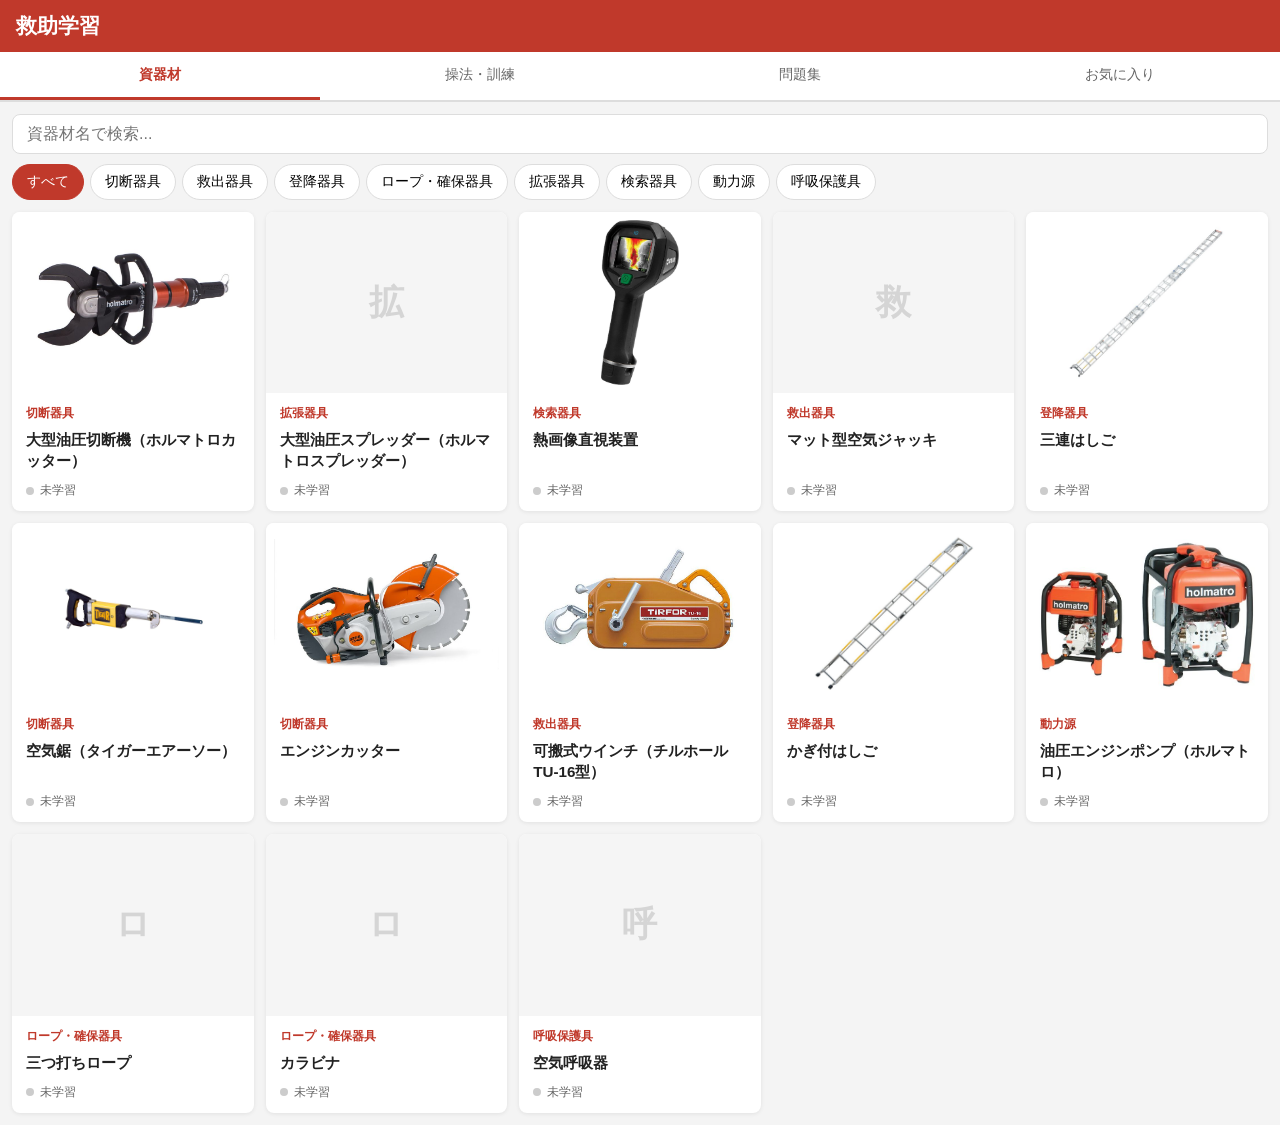
<file: index.html>
<!DOCTYPE html>
<html lang="ja">
<head>
  <meta charset="UTF-8">
  <meta name="viewport" content="width=device-width, initial-scale=1.0">
  <title>救助学習アプリ</title>

  <!-- アイコン。GitHub Pages の /rescue-app/ 配下で動くよう相対パスにする -->
  <link rel="icon" type="image/png" sizes="32x32" href="icons/favicon-32.png">
  <link rel="icon" type="image/png" sizes="16x16" href="icons/favicon-16.png">
  <link rel="icon" type="image/png" sizes="192x192" href="icons/icon-192.png">
  <link rel="apple-touch-icon" sizes="180x180" href="icons/apple-touch-icon.png">
  <link rel="manifest" href="manifest.webmanifest">
  <meta name="theme-color" content="#c0392b">
  <meta name="apple-mobile-web-app-capable" content="yes">
  <meta name="apple-mobile-web-app-title" content="救助学習">

  <link rel="stylesheet" href="css/style.css">
</head>
<body>
  <header>
    <h1>救助学習</h1>
  </header>

  <nav class="tab-nav">
    <button class="tab-btn active" data-tab="zukan">資器材</button>
    <button class="tab-btn" data-tab="ops">操法・訓練</button>
    <button class="tab-btn" data-tab="quiz">問題集</button>
    <button class="tab-btn" data-tab="fav">お気に入り</button>
  </nav>

  <main>
    <!-- 資器材一覧タブ -->
    <section id="tab-zukan" class="tab-content active">
      <div class="search-box">
        <input type="text" id="search-input" placeholder="資器材名で検索...">
      </div>
      <div class="category-filter" id="category-filter"></div>
      <div class="card-grid" id="card-grid">
        <p class="loading-msg">読み込み中…</p>
      </div>
    </section>

    <!-- 操法・訓練タブ（操法のほか、車両破壊など操法以外の訓練も入る） -->
    <section id="tab-ops" class="tab-content">
      <div class="search-box">
        <input type="text" id="ops-search-input" placeholder="操法・訓練名、手順で検索...">
      </div>
      <div class="category-filter" id="ops-category-filter"></div>
      <div class="card-grid" id="ops-card-grid">
        <p class="loading-msg">読み込み中…</p>
      </div>
    </section>

    <!-- 問題集タブ -->
    <section id="tab-quiz" class="tab-content">
      <div class="quiz-controls">
        <div class="quiz-category-select">
          <label>種別</label>
          <select id="quiz-type-select">
            <option value="all">すべて</option>
            <option value="資器材">資器材</option>
            <option value="操法・訓練">操法・訓練</option>
          </select>
        </div>
        <div class="quiz-category-select">
          <label>カテゴリ</label>
          <select id="quiz-category-select">
            <option value="all">すべて</option>
          </select>
        </div>
        <div class="quiz-category-select">
          <label>出題数</label>
          <select id="quiz-count-select">
            <option value="10" selected>10問</option>
            <option value="20">20問</option>
            <option value="0">すべて</option>
          </select>
        </div>
        <button id="struggle-btn" class="struggle-btn">苦手問題のみ</button>
      </div>
      <div id="quiz-area"></div>
      <div id="quiz-result" class="hidden"></div>
    </section>

    <!-- お気に入りタブ -->
    <section id="tab-fav" class="tab-content">
      <div class="card-grid" id="fav-grid"></div>
      <p id="fav-empty" class="empty-msg hidden">お気に入りはまだありません。<br>資器材・操法の一覧にある ☆ から登録できます。</p>
    </section>
  </main>

  <script src="js/app.js"></script>
  <script src="js/quiz.js"></script>
</body>
</html>
</file>
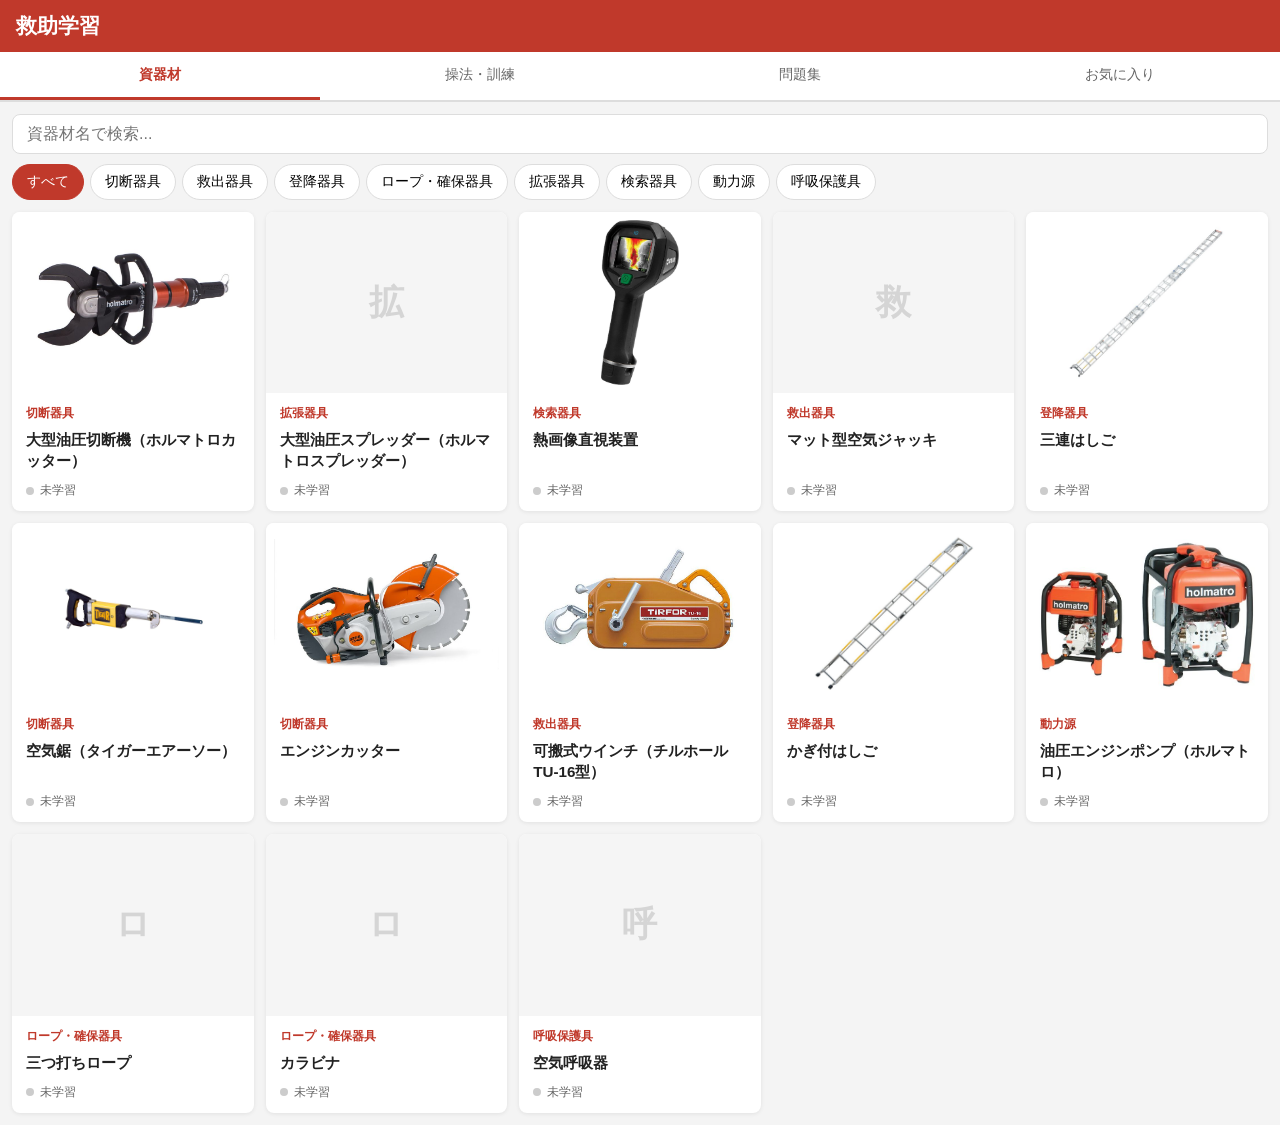
<file: detail.html>
<!DOCTYPE html>
<html lang="ja">
<head>
  <meta charset="UTF-8">
  <meta name="viewport" content="width=device-width, initial-scale=1.0">
  <title>詳細 - 救助学習アプリ</title>

  <!-- アイコン。index.html と同じものを指す -->
  <link rel="icon" type="image/png" sizes="32x32" href="icons/favicon-32.png">
  <link rel="icon" type="image/png" sizes="16x16" href="icons/favicon-16.png">
  <link rel="icon" type="image/png" sizes="192x192" href="icons/icon-192.png">
  <link rel="apple-touch-icon" sizes="180x180" href="icons/apple-touch-icon.png">
  <link rel="manifest" href="manifest.webmanifest">
  <meta name="theme-color" content="#c0392b">

  <link rel="stylesheet" href="css/style.css">
</head>
<body>
  <header>
    <a href="index.html" class="back-btn">← 一覧へ</a>
    <h1 id="detail-name">資器材詳細</h1>
    <button id="fav-btn" class="fav-btn" aria-label="お気に入り">☆</button>
  </header>

  <main class="detail-main">
    <div class="detail-category" id="detail-category"></div>
    <div class="detail-location" id="detail-location"></div>
    <img id="detail-image" class="detail-image" alt="">

    <nav class="detail-nav" id="detail-nav">
      <a href="#sec-spec">諸元</a>
      <a href="#sec-usage">手順</a>
      <a href="#sec-purpose">用途</a>
      <a href="#sec-tips">実践</a>
      <a href="#sec-notes">知見</a>
      <a href="#sec-quiz-btn">問題</a>
    </nav>

    <section class="detail-section" id="sec-spec">
      <h2>諸元</h2>
      <p class="spec-hint" id="spec-hint">⭐ は点検・指導で問われやすい重要項目</p>
      <table class="spec-table" id="spec-table"></table>
    </section>

    <section class="detail-section" id="sec-usage">
      <h2>使用手順</h2>
      <ol class="usage-list" id="usage-list"></ol>
    </section>

    <section class="detail-section" id="sec-purpose">
      <h2>用途</h2>
      <p id="purpose-text"></p>
    </section>

    <section class="detail-section" id="sec-tips" hidden>
      <h2>実践ポイント</h2>
      <div id="tips-list" class="tips-list"></div>
    </section>

    <section class="detail-section" id="sec-notes" hidden>
      <h2>実務知見</h2>
      <ul class="notes-list" id="notes-list"></ul>
    </section>

    <section class="detail-section" id="sec-docs" hidden>
      <h2>参考資料</h2>
      <div id="docs-list" class="docs-list"></div>
    </section>

    <section class="detail-section" id="score-section">
      <h2>正答率</h2>
      <div id="score-display" class="score-display"></div>
    </section>

    <div class="detail-quiz-btn-wrap" id="sec-quiz-btn">
      <button id="go-quiz-btn" class="primary-btn">この資器材の問題を解く</button>
    </div>
  </main>

  <script src="js/app.js"></script>
  <script src="js/detail.js"></script>
</body>
</html>
</file>
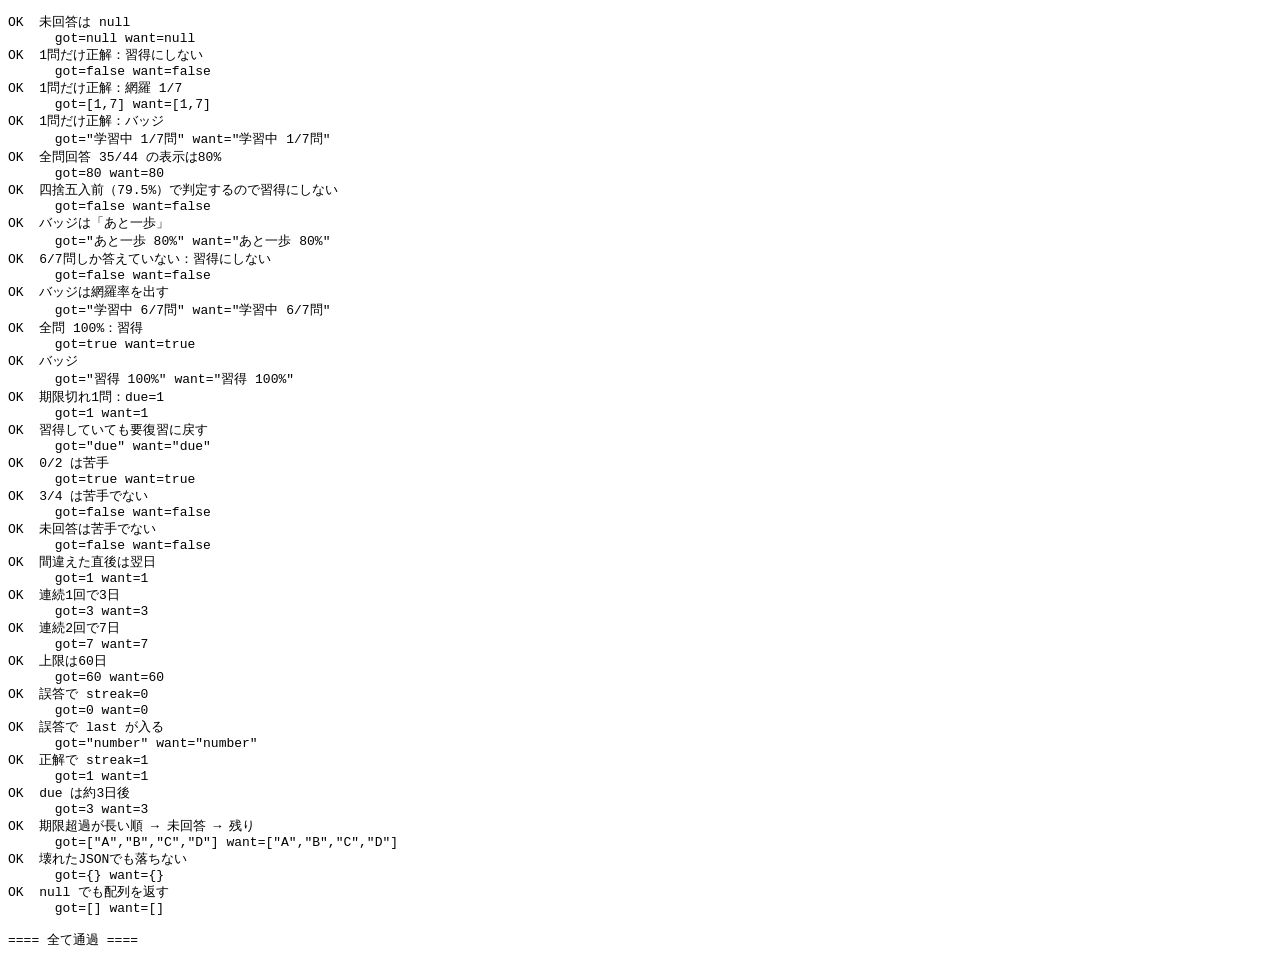
<file: tools/test_learning.html>
<!DOCTYPE html>
<html lang="ja">
<head>
  <meta charset="UTF-8">
  <title>学習ロジックの検証</title>
</head>
<body>
<pre id="out">実行中…</pre>
<script src="../js/app.js"></script>
<script>
const DAY = 24 * 60 * 60 * 1000;
const lines = [];
let ng = 0;
function check(name, got, want) {
  const ok = JSON.stringify(got) === JSON.stringify(want);
  if (!ok) ng++;
  lines.push(`${ok ? 'OK  ' : 'NG  '}${name}\n      got=${JSON.stringify(got)} want=${JSON.stringify(want)}`);
}

// 7問ある資器材を模す
const item = { id: 'T01', quiz: Array.from({ length: 7 }, (_, i) => ({ qid: `T01-q${i + 1}` })) };
const now = Date.now();
const seed = (obj) => localStorage.setItem('questionScores', JSON.stringify(obj));

// --- ② 習得判定 ---
localStorage.clear();
check('未回答は null', getMastery(item), null);

// 旧挙動では 1/1 = 100% で「習得」になっていたケース
seed({ 'T01-q1': { correct: 1, total: 1, streak: 1, last: now, due: now + 3 * DAY } });
let m = getMastery(item, now);
check('1問だけ正解：習得にしない', m.mastered, false);
check('1問だけ正解：網羅 1/7', [m.answered, m.questions], [1, 7]);
check('1問だけ正解：バッジ', masteryBadge(m).text, '学習中 1/7問');

// 全問回答・正答率 35/44 = 79.54…%（四捨五入すると80%になる境界）
const s = {};
item.quiz.forEach((q, i) => {
  s[q.qid] = (i < 6)
    ? { correct: 5, total: 6, streak: 1, last: now, due: now + 3 * DAY }   // 30/36
    : { correct: 5, total: 8, streak: 1, last: now, due: now + 3 * DAY };  //  5/8
});
seed(s);
m = getMastery(item, now);
check('全問回答 35/44 の表示は80%', m.pct, 80);
check('四捨五入前（79.5%）で判定するので習得にしない', m.mastered, false);
check('バッジは「あと一歩」', masteryBadge(m).text, 'あと一歩 80%');

// 1問でも未回答なら、正答率が高くても習得にしない
const s1 = {};
item.quiz.slice(0, 6).forEach(q => { s1[q.qid] = { correct: 3, total: 3, streak: 3, last: now, due: now + 14 * DAY }; });
seed(s1);
m = getMastery(item, now);
check('6/7問しか答えていない：習得にしない', m.mastered, false);
check('バッジは網羅率を出す', masteryBadge(m).text, '学習中 6/7問');

// 全問回答・正答率 100%
const s2 = {};
item.quiz.forEach(q => { s2[q.qid] = { correct: 2, total: 2, streak: 2, last: now, due: now + 7 * DAY }; });
seed(s2);
m = getMastery(item, now);
check('全問 100%：習得', m.mastered, true);
check('バッジ', masteryBadge(m).text, '習得 100%');

// 期限が来たら「要復習」に戻る
const s3 = JSON.parse(JSON.stringify(s2));
s3['T01-q3'].due = now - DAY;
seed(s3);
m = getMastery(item, now);
check('期限切れ1問：due=1', m.due, 1);
check('習得していても要復習に戻す', masteryBadge(m).cls, 'due');

// --- ③ 苦手は問題単位 ---
seed({
  'T01-q1': { correct: 0, total: 2, streak: 0, last: now, due: now + DAY },  // 0%  → 苦手
  'T01-q2': { correct: 3, total: 4, streak: 1, last: now, due: now + 3 * DAY } // 75% → 苦手でない
});
check('0/2 は苦手', isWeakQid('T01-q1'), true);
check('3/4 は苦手でない', isWeakQid('T01-q2'), false);
check('未回答は苦手でない', isWeakQid('T01-q9'), false);

// --- ④ 復習間隔 ---
check('間違えた直後は翌日', Math.round((nextDueAt(0, 0)) / DAY), 1);
check('連続1回で3日', Math.round(nextDueAt(1, 0) / DAY), 3);
check('連続2回で7日', Math.round(nextDueAt(2, 0) / DAY), 7);
check('上限は60日', Math.round(nextDueAt(99, 0) / DAY), 60);

localStorage.clear();
Storage.recordQuestionAnswer('X1', false);
let rec = Storage.getQuestionScores()['X1'];
check('誤答で streak=0', rec.streak, 0);
check('誤答で last が入る', typeof rec.last, 'number');
Storage.recordQuestionAnswer('X1', true);
rec = Storage.getQuestionScores()['X1'];
check('正解で streak=1', rec.streak, 1);
check('due は約3日後', Math.round((rec.due - rec.last) / DAY), 3);

// --- ⑤ 出題順 ---
seed({
  A: { correct: 1, total: 1, streak: 1, last: now, due: now - 10 * DAY }, // 期限10日超過
  B: { correct: 1, total: 1, streak: 1, last: now, due: now - 1 * DAY },  // 期限1日超過
  D: { correct: 1, total: 1, streak: 1, last: now, due: now + 10 * DAY }  // まだ先
});
const qs = [{ qid: 'D' }, { qid: 'B' }, { qid: 'C' }, { qid: 'A' }]; // C は未回答
const sorted = sortForStudy(qs, now).map(q => q.qid);
check('期限超過が長い順 → 未回答 → 残り', sorted, ['A', 'B', 'C', 'D']);

// --- 例外処理 ---
localStorage.setItem('questionScores', '{壊れたJSON');
check('壊れたJSONでも落ちない', Storage.getQuestionScores(), {});
localStorage.setItem('favs', 'null');
check('null でも配列を返す', Storage.getFavs(), []);

localStorage.clear();
document.getElementById('out').textContent =
  lines.join('\n') + `\n\n==== ${ng === 0 ? '全て通過' : 'NG ' + ng + '件'} ====`;
</script>
</body>
</html>
</file>
<file: css/style.css>
/* ===== リセット・基本 ===== */
*, *::before, *::after { box-sizing: border-box; margin: 0; padding: 0; }

:root {
  --primary: #c0392b;
  --primary-dark: #922b21;
  --bg: #f4f4f4;
  --card-bg: #ffffff;
  --text: #222;
  --text-light: #666;
  --border: #ddd;
  --radius: 8px;
}

body {
  font-family: 'Hiragino Sans', 'Meiryo', sans-serif;
  background: var(--bg);
  color: var(--text);
  min-height: 100vh;
}

/* ===== ヘッダー ===== */
header {
  background: var(--primary);
  color: #fff;
  padding: 12px 16px;
  display: flex;
  align-items: center;
  gap: 12px;
  position: sticky;
  top: 0;
  z-index: 100;
}

header h1 { font-size: 1.1rem; font-weight: bold; }

.back-btn {
  color: #fff;
  text-decoration: none;
  font-size: 0.9rem;
  white-space: nowrap;
}

/* ===== タブナビ ===== */
.tab-nav {
  display: flex;
  background: #fff;
  border-bottom: 2px solid var(--border);
}

.tab-btn {
  flex: 1;
  /* タブ4つを狭いスマホ幅に収めるため、左右の余白は詰めて折り返させない */
  padding: 12px 4px;
  min-height: 48px;
  border: none;
  background: none;
  font-size: 0.9rem;
  white-space: nowrap;
  cursor: pointer;
  color: var(--text-light);
  border-bottom: 3px solid transparent;
  transition: all 0.2s;
}

.tab-btn.active {
  color: var(--primary);
  border-bottom-color: var(--primary);
  font-weight: bold;
}

/* ===== タブコンテンツ ===== */
.tab-content { display: none; padding: 12px; }
.tab-content.active { display: block; }

/* ===== 検索・フィルター ===== */
.search-box { margin-bottom: 10px; }

.search-box input {
  width: 100%;
  padding: 10px 14px;
  border: 1px solid var(--border);
  border-radius: var(--radius);
  font-size: 1rem;
}

.search-box input:focus {
  outline: 2px solid var(--primary);
  outline-offset: 1px;
  border-color: var(--primary);
}

.category-filter {
  display: flex;
  flex-wrap: wrap;
  gap: 6px;
  margin-bottom: 12px;
}

.cat-btn {
  padding: 8px 14px;
  border: 1px solid var(--border);
  border-radius: 20px;
  background: #fff;
  font-size: 0.85rem;
  cursor: pointer;
  transition: all 0.2s;
}

.cat-btn.active {
  background: var(--primary);
  color: #fff;
  border-color: var(--primary);
}

/* ===== カードグリッド ===== */
.card-grid {
  display: grid;
  grid-template-columns: repeat(auto-fill, minmax(160px, 1fr));
  gap: 12px;
}

.card {
  background: var(--card-bg);
  border-radius: var(--radius);
  box-shadow: 0 1px 4px rgba(0,0,0,0.08);
  cursor: pointer;
  transition: transform 0.15s, box-shadow 0.15s;
  text-decoration: none;
  color: inherit;
  display: flex;
  flex-direction: column;
  min-height: 80px;
  overflow: hidden;
}

.card-thumb {
  width: 100%;
  aspect-ratio: 4 / 3;
  object-fit: contain;
  background: #fff;
  padding: 8px;
  display: block;
}
/* 操法カード：写真が無いので上端に帯を置き、一覧で見分けられるようにする */
.card-noimage {
  border-top: 3px solid var(--primary);
}

.card-thumb-placeholder {
  display: grid;
  place-items: center;
  font-size: 2.2rem;
  font-weight: bold;
  color: #d5d5d5;
  background: #f5f5f5;
}

.card-body {
  padding: 12px 14px;
  display: flex;
  flex-direction: column;
  gap: 4px;
  flex: 1;
}

/* ===== 習得状況バッジ ===== */
.card-progress {
  margin-top: auto;
  padding-top: 6px;
  font-size: 0.75rem;
  display: inline-flex;
  align-items: center;
  gap: 6px;
  color: var(--text-light);
}

.card-progress::before {
  content: '';
  width: 8px;
  height: 8px;
  border-radius: 50%;
  flex-shrink: 0;
}

.card-progress.none::before { background: #ccc; }
.card-progress.learning { color: #b7791f; font-weight: bold; }
.card-progress.learning::before { background: #f2c94c; }
.card-progress.done { color: #1e8449; font-weight: bold; }
.card-progress.done::before { background: #27ae60; }
/* 一度習得しても復習の時期が来たら知らせる */
.card-progress.due { color: #b9431f; font-weight: bold; }
.card-progress.due::before { background: #e8590c; }

@media (hover: hover) {
  .card:hover { transform: translateY(-2px); box-shadow: 0 4px 12px rgba(0,0,0,0.12); }
}

.card-category {
  font-size: 0.75rem;
  color: var(--primary);
  font-weight: bold;
  margin-bottom: 4px;
}

.card-name { font-size: 0.95rem; font-weight: bold; }

/* ===== 詳細ページ ===== */
.detail-main { padding: 16px; max-width: 640px; margin: 0 auto; }

.detail-category {
  display: inline-block;
  background: var(--primary);
  color: #fff;
  font-size: 0.8rem;
  padding: 3px 10px;
  border-radius: 20px;
  margin-bottom: 8px;
}

.detail-location {
  color: var(--text-light);
  font-size: 0.9rem;
  margin-bottom: 16px;
  padding: 6px 12px;
  background: #fafafa;
  border-left: 3px solid var(--primary);
  border-radius: 0 6px 6px 0;
  display: block;
}

.detail-image {
  width: 100%;
  max-width: 400px;
  height: auto;
  border-radius: var(--radius);
  display: block;
  margin: 0 auto 20px;
  box-shadow: 0 2px 8px rgba(0,0,0,0.1);
  background: #fafafa;
}

/* ===== 諸元のヒント＆⭐強調 ===== */
.spec-hint {
  font-size: 0.8rem;
  color: var(--text-light);
  margin-bottom: 8px;
}

.spec-table tr.spec-important { background: #fffbeb; }
.spec-table tr.spec-important th {
  color: #92400e;
  background: #fef3c7;
}
.spec-table tr.spec-important td {
  font-weight: bold;
  color: #92400e;
}

/* ===== 目次ナビ ===== */
.detail-nav {
  display: flex;
  gap: 4px;
  overflow-x: auto;
  padding: 8px 0;
  margin-bottom: 16px;
  border-bottom: 1px solid var(--border);
  position: sticky;
  top: 50px;
  background: var(--bg);
  z-index: 50;
  -webkit-overflow-scrolling: touch;
}

.detail-nav a {
  flex-shrink: 0;
  padding: 6px 12px;
  font-size: 0.85rem;
  color: var(--text-light);
  text-decoration: none;
  border-radius: 16px;
  border: 1px solid var(--border);
  background: #fff;
  white-space: nowrap;
  transition: all 0.15s;
}

.detail-nav a:hover {
  background: var(--primary);
  color: #fff;
  border-color: var(--primary);
}

/* スクロール時のオフセット調整（ナビ分の余白） */
.detail-section { scroll-margin-top: 110px; }

/* ===== 出典 ===== */
.sources-list {
  list-style: none;
  display: flex;
  flex-direction: column;
  gap: 6px;
}

.sources-list li {
  font-size: 0.85rem;
  color: var(--text-light);
  padding: 6px 10px;
  background: #fafafa;
  border-radius: 6px;
}

.sources-list li::before {
  content: '📖 ';
  margin-right: 4px;
}

.detail-section { margin-bottom: 24px; }
.detail-section h2 {
  font-size: 1.05rem;
  border-left: 4px solid var(--primary);
  padding-left: 8px;
  margin-bottom: 12px;
}

.spec-table { width: 100%; border-collapse: collapse; }
.spec-table tr { border-bottom: 1px solid var(--border); }
.spec-table th {
  text-align: left;
  padding: 8px;
  color: var(--text-light);
  font-size: 0.9rem;
  width: 40%;
  background: #fafafa;
}
.spec-table td { padding: 8px; font-size: 0.95rem; }

.usage-list { padding-left: 20px; }
.usage-list li { padding: 6px 0; font-size: 0.95rem; line-height: 1.6; }

#purpose-text { font-size: 0.95rem; line-height: 1.7; color: var(--text); }

.detail-quiz-btn-wrap { text-align: center; margin-top: 32px; }

.primary-btn {
  background: var(--primary);
  color: #fff;
  border: none;
  padding: 12px 32px;
  border-radius: var(--radius);
  font-size: 1rem;
  cursor: pointer;
  transition: background 0.2s;
}
.primary-btn:hover { background: var(--primary-dark); }

/* ===== 問題集 ===== */

.quiz-category-select select {
  padding: 8px 12px;
  border: 1px solid var(--border);
  border-radius: var(--radius);
  font-size: 0.95rem;
  flex: 1;
}

.quiz-card {
  background: #fff;
  border-radius: var(--radius);
  padding: 16px;
  margin-bottom: 16px;
  box-shadow: 0 1px 4px rgba(0,0,0,0.08);
}

.quiz-question { font-weight: bold; margin-bottom: 12px; line-height: 1.6; }

.quiz-choices { display: flex; flex-direction: column; gap: 8px; }

.choice-btn {
  padding: 10px 14px;
  border: 1px solid var(--border);
  border-radius: var(--radius);
  background: #fff;
  text-align: left;
  font-size: 0.95rem;
  cursor: pointer;
  transition: all 0.2s;
  min-height: 48px;
}

.choice-btn:hover { background: #f9f0f0; border-color: var(--primary); }
.choice-btn.correct { background: #d4efdf; border-color: #27ae60; color: #1e8449; }
.choice-btn.wrong { background: #fde8e8; border-color: #e74c3c; color: #c0392b; }
.choice-btn:disabled { cursor: default; }

.quiz-feedback {
  margin-top: 10px;
  font-size: 0.9rem;
  padding: 10px 12px;
  border-radius: 6px;
}
.quiz-feedback.correct { background: #eafaf1; border-left: 3px solid #27ae60; }
.quiz-feedback.wrong { background: #fdf2f2; border-left: 3px solid #e74c3c; }

.quiz-result-line {
  font-weight: bold;
  font-size: 0.95rem;
  margin-bottom: 6px;
}
.quiz-feedback.correct .quiz-result-line { color: #1e8449; }
.quiz-feedback.wrong .quiz-result-line { color: #c0392b; }

.quiz-explanation {
  font-size: 0.88rem;
  font-weight: normal;
  color: #555;
  line-height: 1.7;
  padding-top: 6px;
  border-top: 1px dashed #ccc;
  margin-top: 4px;
}

#quiz-result {
  text-align: center;
  background: #fff;
  border-radius: var(--radius);
  padding: 24px;
  box-shadow: 0 1px 4px rgba(0,0,0,0.08);
}
#quiz-result h2 { margin-bottom: 12px; }
#quiz-result .score { font-size: 2rem; font-weight: bold; color: var(--primary); }
.quiz-result-pct { margin-top: 8px; color: var(--text-light); }
.quiz-retry-btn { margin-top: 20px; }

.quiz-progress {
  display: block;
  font-size: 0.8rem;
  color: var(--text-light);
  font-weight: normal;
  margin-bottom: 4px;
}

.quiz-next-btn {
  display: block;
  width: 100%;
  margin-top: 14px;
}

.quiz-next-btn.hidden { display: none; }

.loading-msg {
  text-align: center;
  color: var(--text-light);
  padding: 40px 16px;
}

.hidden { display: none; }

/* ===== お気に入りボタン ===== */
.fav-btn {
  margin-left: auto;
  background: none;
  border: none;
  font-size: 1.5rem;
  cursor: pointer;
  color: #fff;
  line-height: 1;
  padding: 2px 6px;
  transition: transform 0.2s;
}
.fav-btn:hover { transform: scale(1.2); }
.fav-btn.active { color: #f9ca24; }

/* ===== カードのお気に入り角バッジ ===== */
.card { position: relative; }
.card-fav-mark {
  position: absolute;
  top: 8px;
  right: 8px;
  font-size: 0.85rem;
  color: #f9ca24;
}

/* ===== 正答率表示 ===== */
.score-display {
  display: flex;
  align-items: center;
  gap: 12px;
  padding: 10px 0;
}
.score-bar-wrap {
  flex: 1;
  height: 10px;
  background: var(--border);
  border-radius: 10px;
  overflow: hidden;
}
.score-bar {
  height: 100%;
  background: var(--primary);
  border-radius: 10px;
  transition: width 0.4s;
}
.score-label { font-size: 0.9rem; color: var(--text-light); white-space: nowrap; }
.score-bar.due { background: #e8590c; }
.score-bar.learning { background: #f2c94c; }
.score-bar.done { background: #27ae60; }
.score-due { margin-top: 6px; font-size: 0.85rem; color: #b9431f; }

/* 出題を絞ったときの注記 */
.quiz-scope-note {
  margin-bottom: 10px;
  font-size: 0.85rem;
  color: var(--text-light);
}

/* ===== 問題集コントロール ===== */
.quiz-controls {
  display: flex;
  gap: 8px;
  align-items: center;
  margin-bottom: 16px;
  flex-wrap: wrap;
}
.quiz-category-select {
  display: flex;
  align-items: center;
  gap: 8px;
  flex: 1;
  margin-bottom: 0;
}
/* 「カテゴリ」が2行に折れないようにする */
.quiz-category-select label { white-space: nowrap; }
.struggle-btn {
  padding: 8px 12px;
  border: 1px solid var(--primary);
  border-radius: var(--radius);
  background: #fff;
  color: var(--primary);
  font-size: 0.9rem;
  cursor: pointer;
  white-space: nowrap;
  transition: all 0.2s;
}
.struggle-btn.active {
  background: var(--primary);
  color: #fff;
}

/* ===== 現場のコツ ===== */
.tips-list {
  display: flex;
  flex-direction: column;
  gap: 16px;
}

.tip-card {
  background: #fff;
  border-radius: var(--radius);
  padding: 14px;
  border-left: 4px solid #e67e22;
  box-shadow: 0 1px 4px rgba(0,0,0,0.06);
}

.tip-title {
  font-size: 0.95rem;
  font-weight: bold;
  color: #e67e22;
  margin-bottom: 6px;
}

.tip-body {
  font-size: 0.9rem;
  line-height: 1.7;
  color: var(--text);
}

.tip-image {
  width: 100%;
  border-radius: var(--radius);
  display: block;
  margin-top: 10px;
}

/* ===== 補足・注意事項 ===== */
.notes-list {
  list-style: none;
  display: flex;
  flex-direction: column;
  gap: 8px;
}

.notes-list li {
  font-size: 0.9rem;
  line-height: 1.6;
  color: var(--text-light);
  padding: 8px 12px;
  background: #fafafa;
  border-left: 3px solid var(--border);
  border-radius: 0 var(--radius) var(--radius) 0;
}

/* ===== 参考資料リンク ===== */
.docs-list {
  display: flex;
  flex-direction: column;
  gap: 8px;
}

.doc-link {
  display: flex;
  align-items: center;
  gap: 8px;
  padding: 10px 14px;
  border: 1px solid var(--border);
  border-radius: var(--radius);
  background: #fff;
  color: var(--text);
  text-decoration: none;
  font-size: 0.95rem;
  transition: background 0.2s, border-color 0.2s;
}

.doc-link::before {
  content: '📄';
  font-size: 1rem;
}

.doc-link:hover {
  background: #f9f0f0;
  border-color: var(--primary);
}

/* ===== 問題集・資器材個別ヘッダー ===== */
.quiz-item-header {
  display: flex;
  flex-direction: column;
  gap: 6px;
  margin-bottom: 16px;
}

.quiz-back-link {
  font-size: 0.85rem;
  color: var(--text-light);
  text-decoration: none;
}

.quiz-back-link:hover { color: var(--primary); }

.quiz-item-title {
  font-size: 1.05rem;
  font-weight: bold;
  color: var(--text);
}

/* ===== 空メッセージ ===== */
.empty-msg {
  text-align: center;
  color: var(--text-light);
  padding: 40px 16px;
  line-height: 2;
}

/* ===== レスポンシブ（スマホ優先・PC調整） ===== */
@media (min-width: 600px) {
  .card-grid { grid-template-columns: repeat(auto-fill, minmax(200px, 1fr)); }
  header h1 { font-size: 1.3rem; }
}

/* ===== ダークモード（当直・夜間学習向け） ===== */
@media (prefers-color-scheme: dark) {
  :root {
    --bg: #161618;
    --card-bg: #232326;
    --text: #e8e8e8;
    --text-light: #a0a0a5;
    --border: #3a3a3e;
  }

  .tab-nav,
  .cat-btn,
  .quiz-card,
  .choice-btn,
  .struggle-btn,
  #quiz-result,
  .tip-card,
  .doc-link,
  .detail-nav a,
  .quiz-category-select select,
  .search-box input {
    background: var(--card-bg);
    color: var(--text);
  }

  .choice-btn:hover { background: #2e2e33; }

  .choice-btn.correct { background: #1e3a2a; border-color: #27ae60; color: #7ce0a3; }
  .choice-btn.wrong { background: #3a2022; border-color: #e74c3c; color: #ff9b9b; }
  .quiz-feedback.correct { background: #1e3a2a; color: #7ce0a3; }
  .quiz-feedback.wrong { background: #3a2022; color: #ff9b9b; }
  .quiz-explanation { color: #b8b8bd; border-top-color: #4a4a4f; }

  .spec-table th { background: #2a2a2e; }
  .spec-table tr.spec-important { background: #2e2810; }
  .spec-table tr.spec-important th { background: #383014; color: #f2c94c; }
  .spec-table tr.spec-important td { color: #f2c94c; }

  .notes-list li { background: #2a2a2e; }
  .detail-location { background: #2a2a2e; }
  .doc-link:hover { background: #2e2e33; border-color: var(--primary); }

  /* 写真は白背景素材が多いため白パネルのまま見せる */
  .card-thumb { background: #fff; }
  .card-thumb-placeholder { background: #2a2a2e; color: #55555a; }

  .tip-title { color: #f0964a; }
  .tip-card { border-left-color: #f0964a; }

  .card-progress.learning { color: #f2c94c; }
  .card-progress.done { color: #7ce0a3; }
}
</file>
